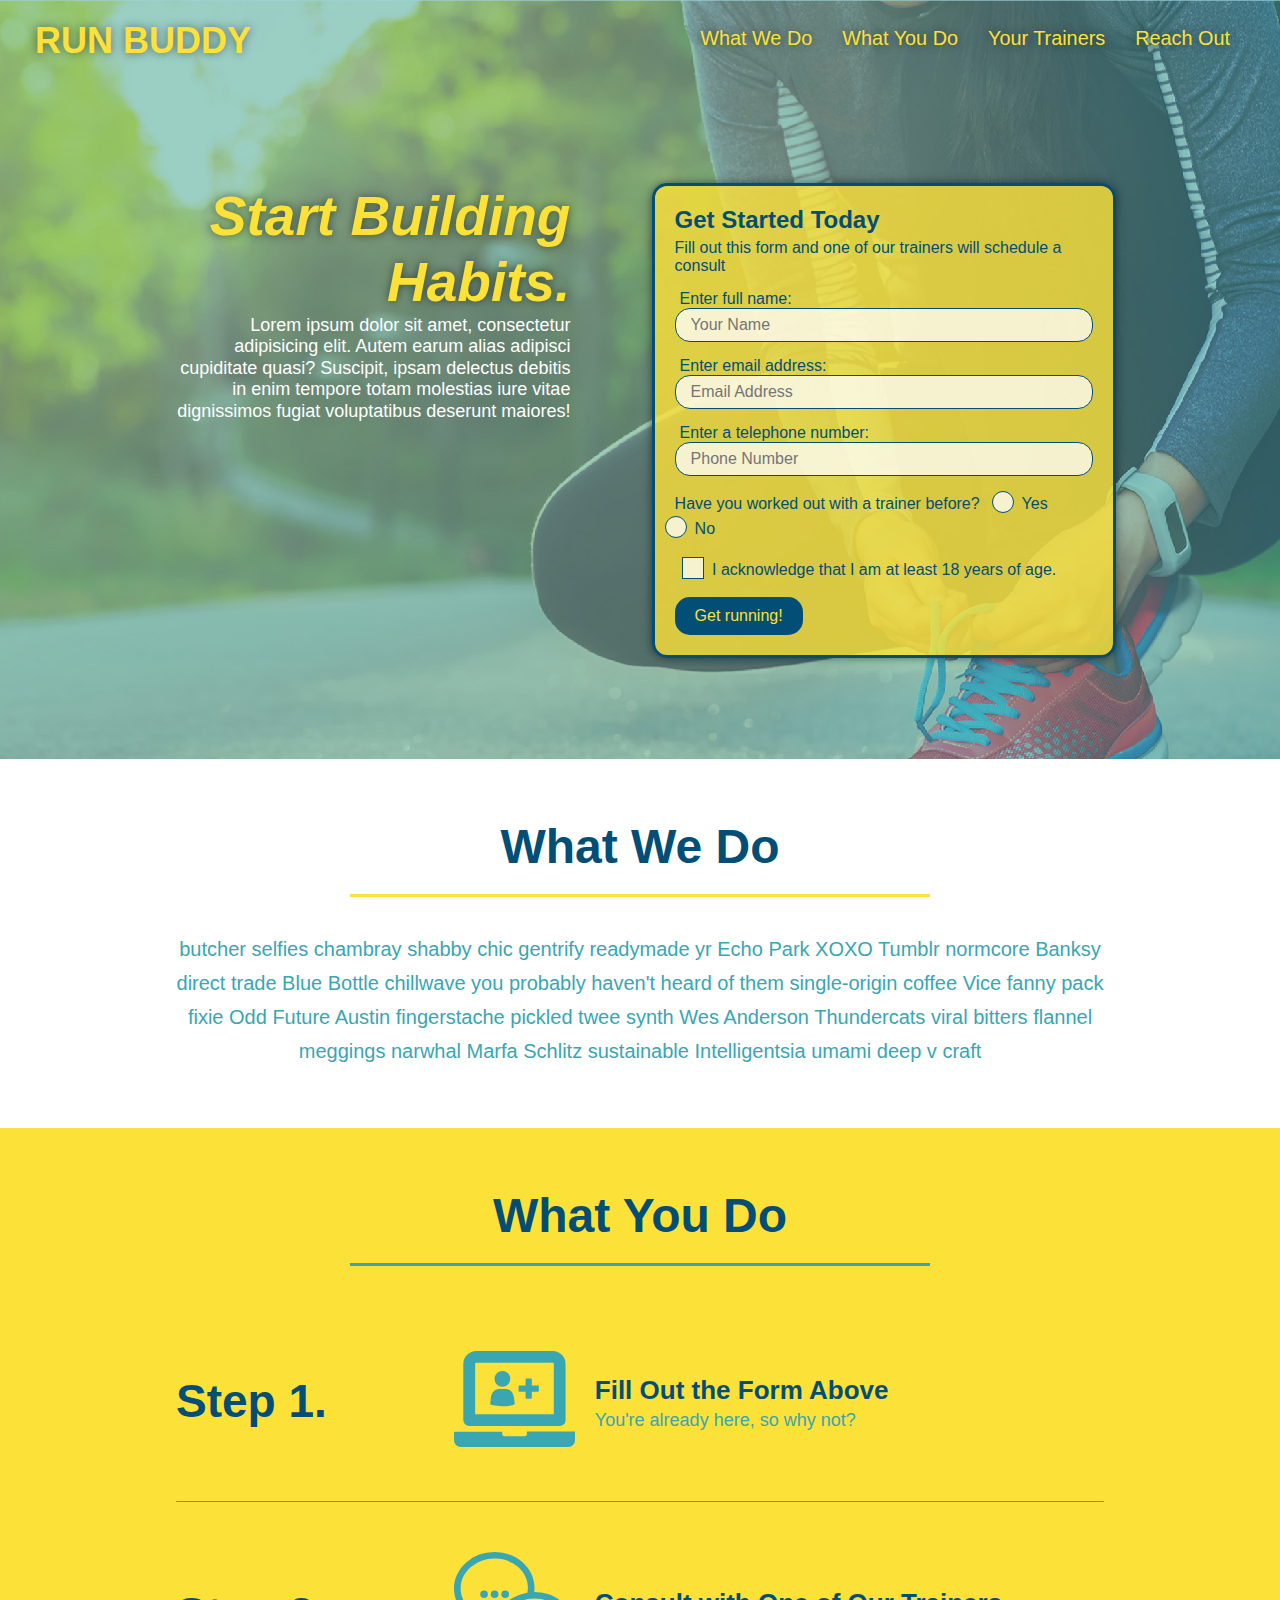
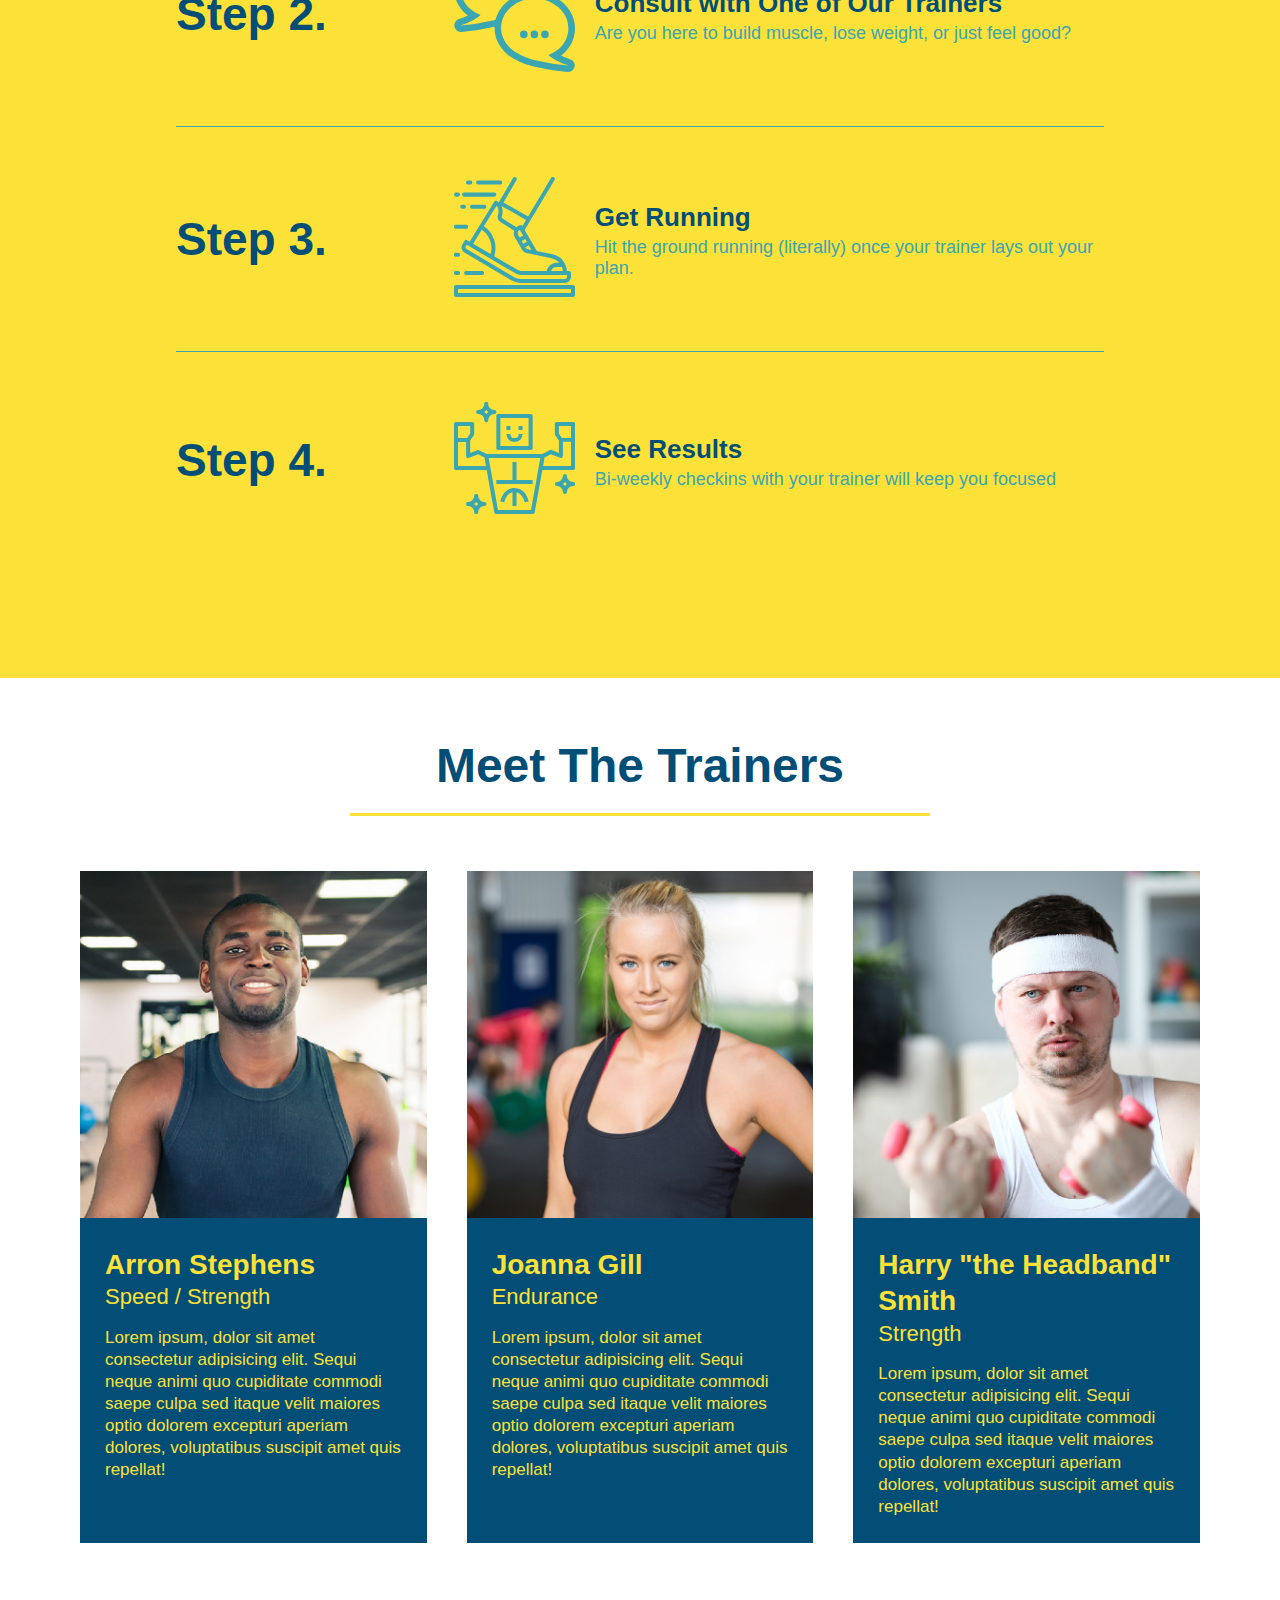
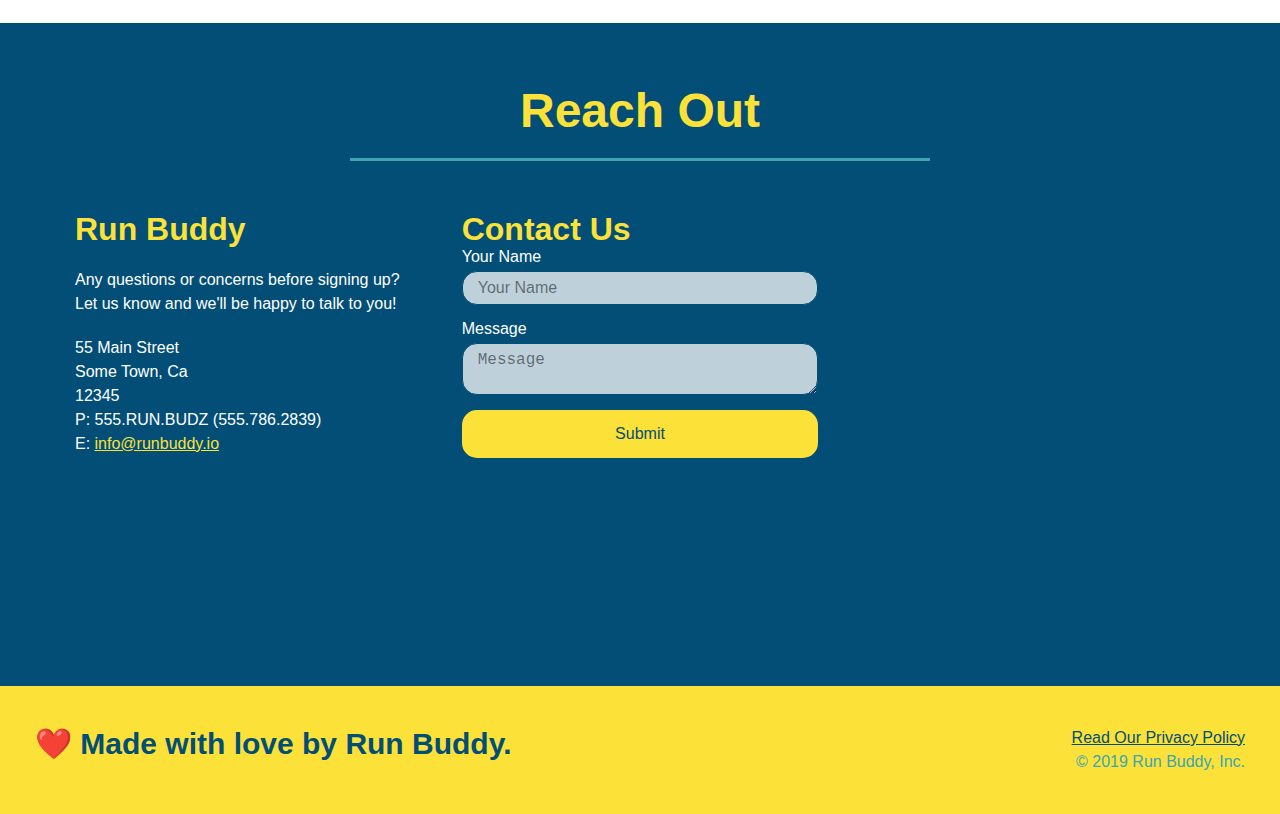
<file: index.html>
<!DOCTYPE html>
<html lang="en">

<head>
  <meta charset="UTF-8" />
  <meta name="viewport" content="width=device-width, initial-scale=1.0" />
  <title>Run Buddy</title>
  <link rel="stylesheet" href="./assets/css/style.css" />
</head>

<body>
  <!-- navigation -->
  <header>
    <h1>
      <a href="./index.html">
        RUN BUDDY
      </a>
    </h1>
    <nav>
      <!-- Unordered list element -->
      <ul>
        <!-- List item element-->
        <li>
          <!-- Anchor element -->
          <a href="#what-we-do">What We Do</a>
        </li>
        <li>
          <a href="#what-you-do">What You Do</a>
        </li>
        <li>
          <a href="#your-trainers">Your Trainers</a>
        </li>
        <li>
          <a href="#reach-out">Reach Out</a>
        </li>
      </ul>
    </nav>
  </header>

  <!-- hero/jumbotron -->
  <section class="hero">
    <div class="hero-cta">
      <h2>
        Start Building Habits.
      </h2>
      <p>
        Lorem ipsum dolor sit amet, consectetur adipisicing elit. Autem earum alias adipisci cupiditate quasi? Suscipit, ipsam delectus debitis in enim tempore totam molestias iure vitae dignissimos fugiat voluptatibus deserunt maiores!
      </p>
    </div>
    <div class="hero-form">
      <h3>Get Started Today</h3>
      <p>Fill out this form and one of our trainers will schedule a consult</p>
      <form>
        <label for="name">Enter full name:</label>
        <input type="text" placeholder="Your Name" name="name" id="name" class="form-input" />
        <label for="email">Enter email address:</label>
        <input type="text" placeholder="Email Address" name="email" id="email" class="form-input" />
        <label for="phone">Enter a telephone number:</label>
        <input type="text" placeholder="Phone Number" name="phone" id="phone" class="form-input" />
        <p>
          Have you worked out with a trainer before?
          <span class="radio-wrapper">
            <input type="radio" name="trainer-confirm" id="trainer-yes" />
            <label for="trainer-yes">Yes</label>
          </span>
          <span class="radio-wrapper">
            <input type="radio" name="trainer-confirm" id="trainer-no" />
            <label for="trainer-no">No</label>
          </span>
        </p>
        <p>
          <span class="checkbox-wrapper">
            <input type="checkbox" name="age-confirm" id="checkbox" />
            <label for="checkbox">I acknowledge that I am at least 18 years of age.</label>
          </span>
        </p>
        
        <button type="submit">
          Get running!
        </button>
      </form>
    </div>
  </section>

  <!-- "what we do" section -->
  <section id="what-we-do" class="intro">
    <div class="flex-row">
      <h2 class="section-title primary-border">What We Do</h2>
    </div>
    <div class="flex-row">
      <p>
        butcher selfies chambray shabby chic gentrify readymade yr Echo Park XOXO Tumblr normcore Banksy direct trade Blue
        Bottle chillwave you probably haven't heard of them single-origin coffee Vice fanny pack fixie Odd Future Austin
        fingerstache pickled twee synth Wes Anderson Thundercats viral bitters flannel meggings narwhal Marfa Schlitz
        sustainable Intelligentsia umami deep v craft
      </p>
    </div>
  </section>

  <!-- "what you do" section -->
  <section id="what-you-do" class="steps">
    <div class="flex-row">
      <h2 class="section-title secondary-border">What You Do</h2>
    </div>
  <!-- Step 1 -->
    <div class="step">
      <h3>Step 1.</h3>
      <div class="step-info">
        <div class="step-img">
          <img src="./assets/images/step-1.svg" alt="" />
        </div>
        <div class="step-text">
          <h4>Fill Out the Form Above</h4>
          <p>You're already here, so why not?</p>
        </div>
      </div>
     </div>
  <!-- Step 2 -->
    <div class="step">
      <h3>Step 2.</h3>
      <div class="step-info">
        <div class="step-img">
          <img src="./assets/images/step-2.svg" alt="" />
        </div>
        <div class="step-text">
          <h4>Consult with One of Our Trainers</h4>
          <p>Are you here to build muscle, lose weight, or just feel good?</p>
        </div>
      </div>
    </div>
  <!-- Step 3 -->
    <div class="step">
      <h3>Step 3.</h3>
      <div class="step-info">
        <div class="step-img">
          <img src="./assets/images/step-3.svg" alt="" />
        </div>
        <div class="step-text">
          <h4>Get Running</h4>
          <p>Hit the ground running (literally) once your trainer lays out your plan.</p>
        </div>
      </div>
    </div>
  <!-- Step 4 -->
    <div class="step">
      <h3>Step 4.</h3>
      <div class="step-info">
        <div class="step-img">
          <img src="./assets/images/step-4.svg" alt="" />
        </div>
        <div class="step-text">
          <h4>See Results</h4>
          <p>Bi-weekly checkins with your trainer will keep you focused</p>
        </div>
      </div>
    </div>
  </section>

  <!-- "meet the trainers" section -->
  <section id="your-trainers">
    <div class="flex-row">
      <h2 class="section-title primary-border">Meet The Trainers</h2>
    </div>
    <div class="trainers">
      <article class="trainer">
        <img src="./assets/images/trainer-1.jpg" alt="Arron Stephens in his workout clothes, ready to pump iron" />
        <div class="trainer-bio">
          <h3 class="trainer-name">Arron Stephens</h3>
          <h4 class="trainer-role">Speed / Strength</h4>
          <p>
            Lorem ipsum, dolor sit amet consectetur adipisicing elit. Sequi neque animi quo cupiditate commodi saepe culpa
            sed
            itaque velit maiores optio dolorem excepturi aperiam dolores, voluptatibus suscipit amet quis repellat!
          </p>
        </div>
      </article>

      <!-- second trainer bio -->
      <article class="trainer">
        <img src="./assets/images/trainer-2.jpg" alt="Joanna Gill cooling off after a workout" />
        <div class="trainer-bio">
          <h3 class="trainer-name">Joanna Gill</h3>
          <h4 class="trainer-role">Endurance</h4>
          <p>
            Lorem ipsum, dolor sit amet consectetur adipisicing elit. Sequi neque animi quo cupiditate commodi saepe culpa
            sed
            itaque velit maiores optio dolorem excepturi aperiam dolores, voluptatibus suscipit amet quis repellat!
          </p>
        </div>
      </article>

      <!-- third trainer bio -->
      <article class="trainer">
        <img src="./assets/images/trainer-3.jpg"
          alt="Harry Smith wearing a headband and lifting comically small pink weights" />
        <div class="trainer-bio">
          <h3 class="trainer-name">Harry "the Headband" Smith</h3>
          <h4 class="trainer-role">Strength</h4>
          <p>
            Lorem ipsum, dolor sit amet consectetur adipisicing elit. Sequi neque animi quo cupiditate commodi saepe culpa
            sed
            itaque velit maiores optio dolorem excepturi aperiam dolores, voluptatibus suscipit amet quis repellat!
          </p>
        </div>
      </article>
    </div>
  </section>

  <!-- "reach out" section -->
  <section id="reach-out" class="contact">
    <div class="flex-row">
      <h2 class="section-title secondary-border">Reach Out</h2>
    </div>
    <div class="contact-info">
      <div>
        <h3>Run Buddy</h3>
        <p>
          Any questions or concerns before signing up?
          <br />
          Let us know and we'll be happy to talk to you!
        </p>
        <address>
          55 Main Street <br />
          Some Town, Ca <br />
          12345<br />
          P: 555.RUN.BUDZ (555.786.2839)<br />
          E: <a href="mailto:info@runbuddy.io">info@runbuddy.io</a>
        </address>
      </div>
      <div class="contact-form">
        <h3>Contact Us</h3>
        <form>
            <label for="contact-name">Your Name</label>
            <input type="text" id="contact-name" placeholder="Your Name" />
      
            <label for="contact-message">Message</label>
            <textarea id="contact-message" placeholder="Message"></textarea>
      
            <button type="submit">Submit</button>
          </form>
      </div>
      <iframe 
        src="https://www.google.com/maps/embed?pb=!1m18!1m12!1m3!1d3147.1079747227936!2d-120.42364418397035!3d37.92790791110593!2m3!1f0!2f0!3f0!3m2!1i1024!2i768!4f13.1!3m3!1m2!1s0x8090c49129b6ac57%3A0xb56c7eb95a2cd8bd!2sMain%20St%2C%20California%2095327!5e0!3m2!1sen!2sus!4v1616426329495!5m2!1sen!2sus"
        style="border:0;" 
        allowfullscreen=""
        loading="lazy">
      </iframe>
    </div>
  </section>

  <!-- footer -->
  <footer>
    <h2>❤️ Made with love by Run Buddy.</h2>
    <div>
      <a href="./privacy-policy.html">Read Our Privacy Policy</a><br />
      &copy; 2019 Run Buddy, Inc.
    </div>
  </footer>
</body>

</html>
</file>
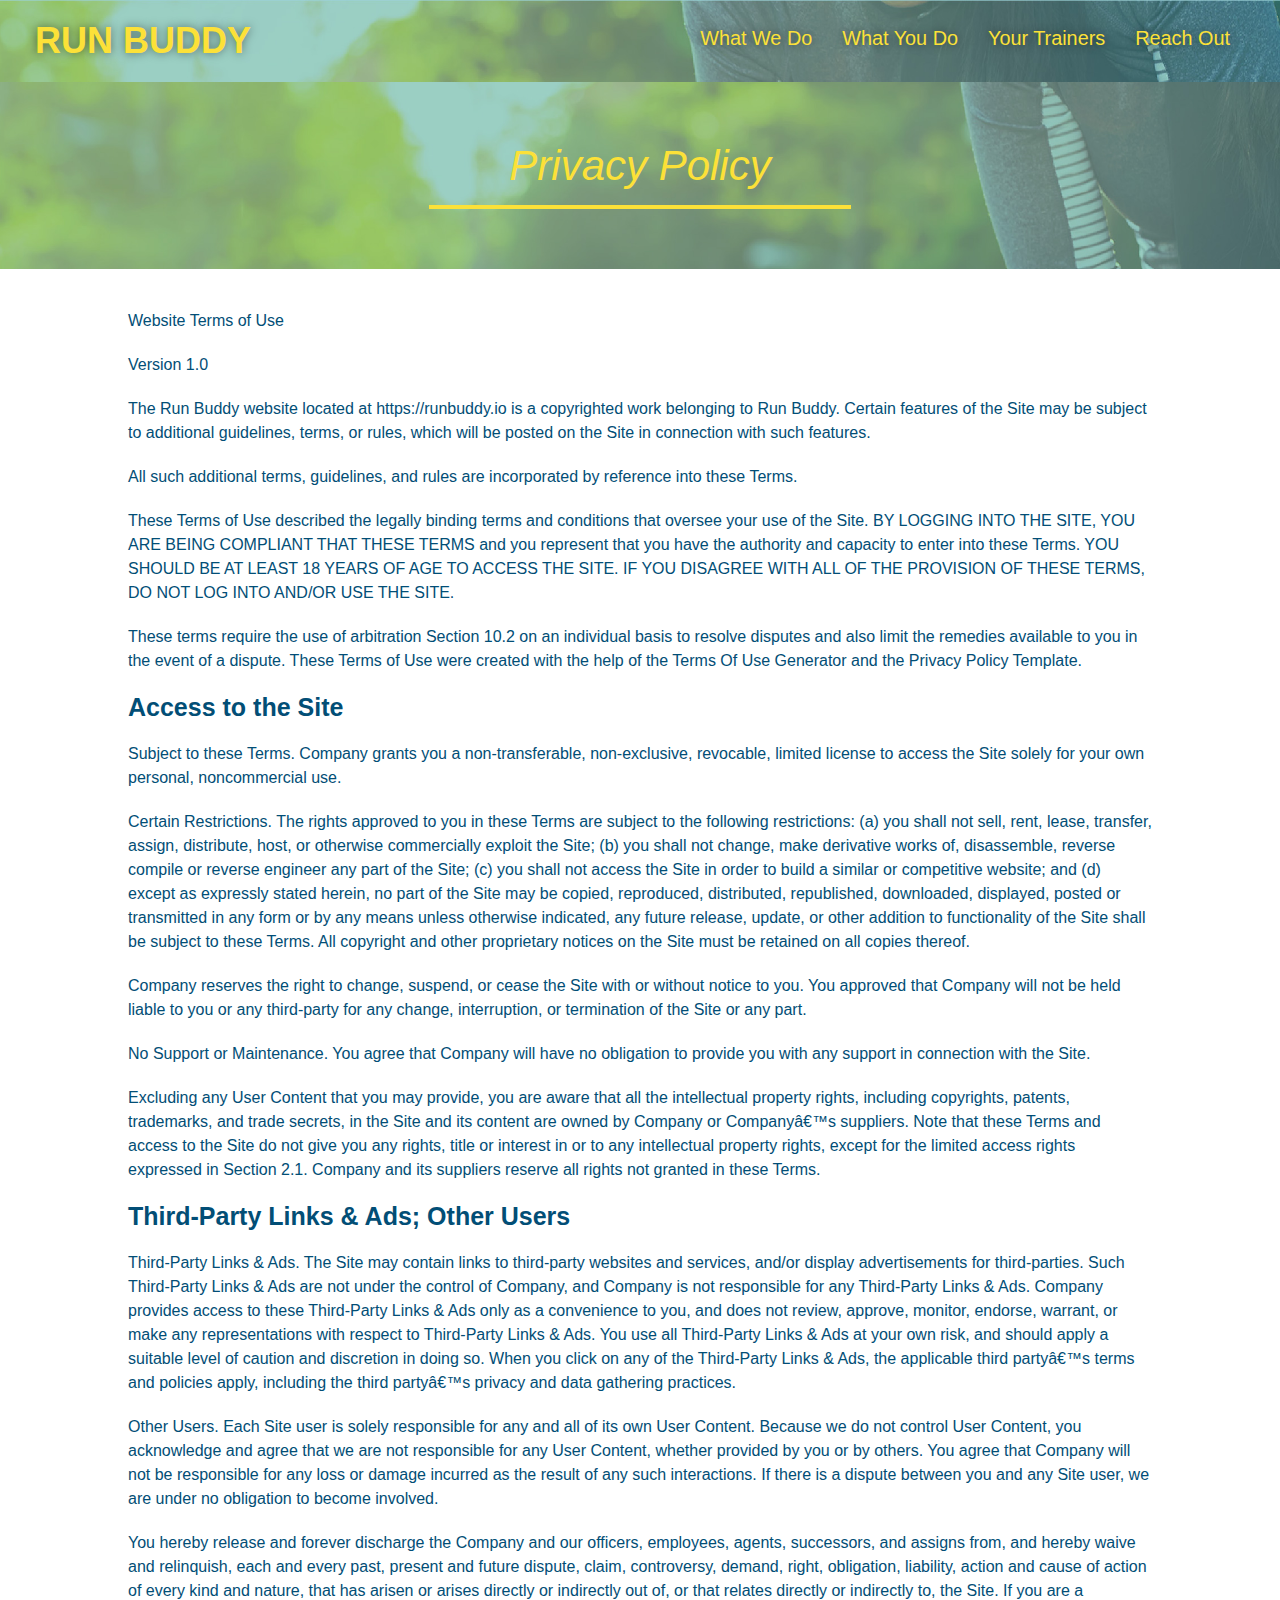
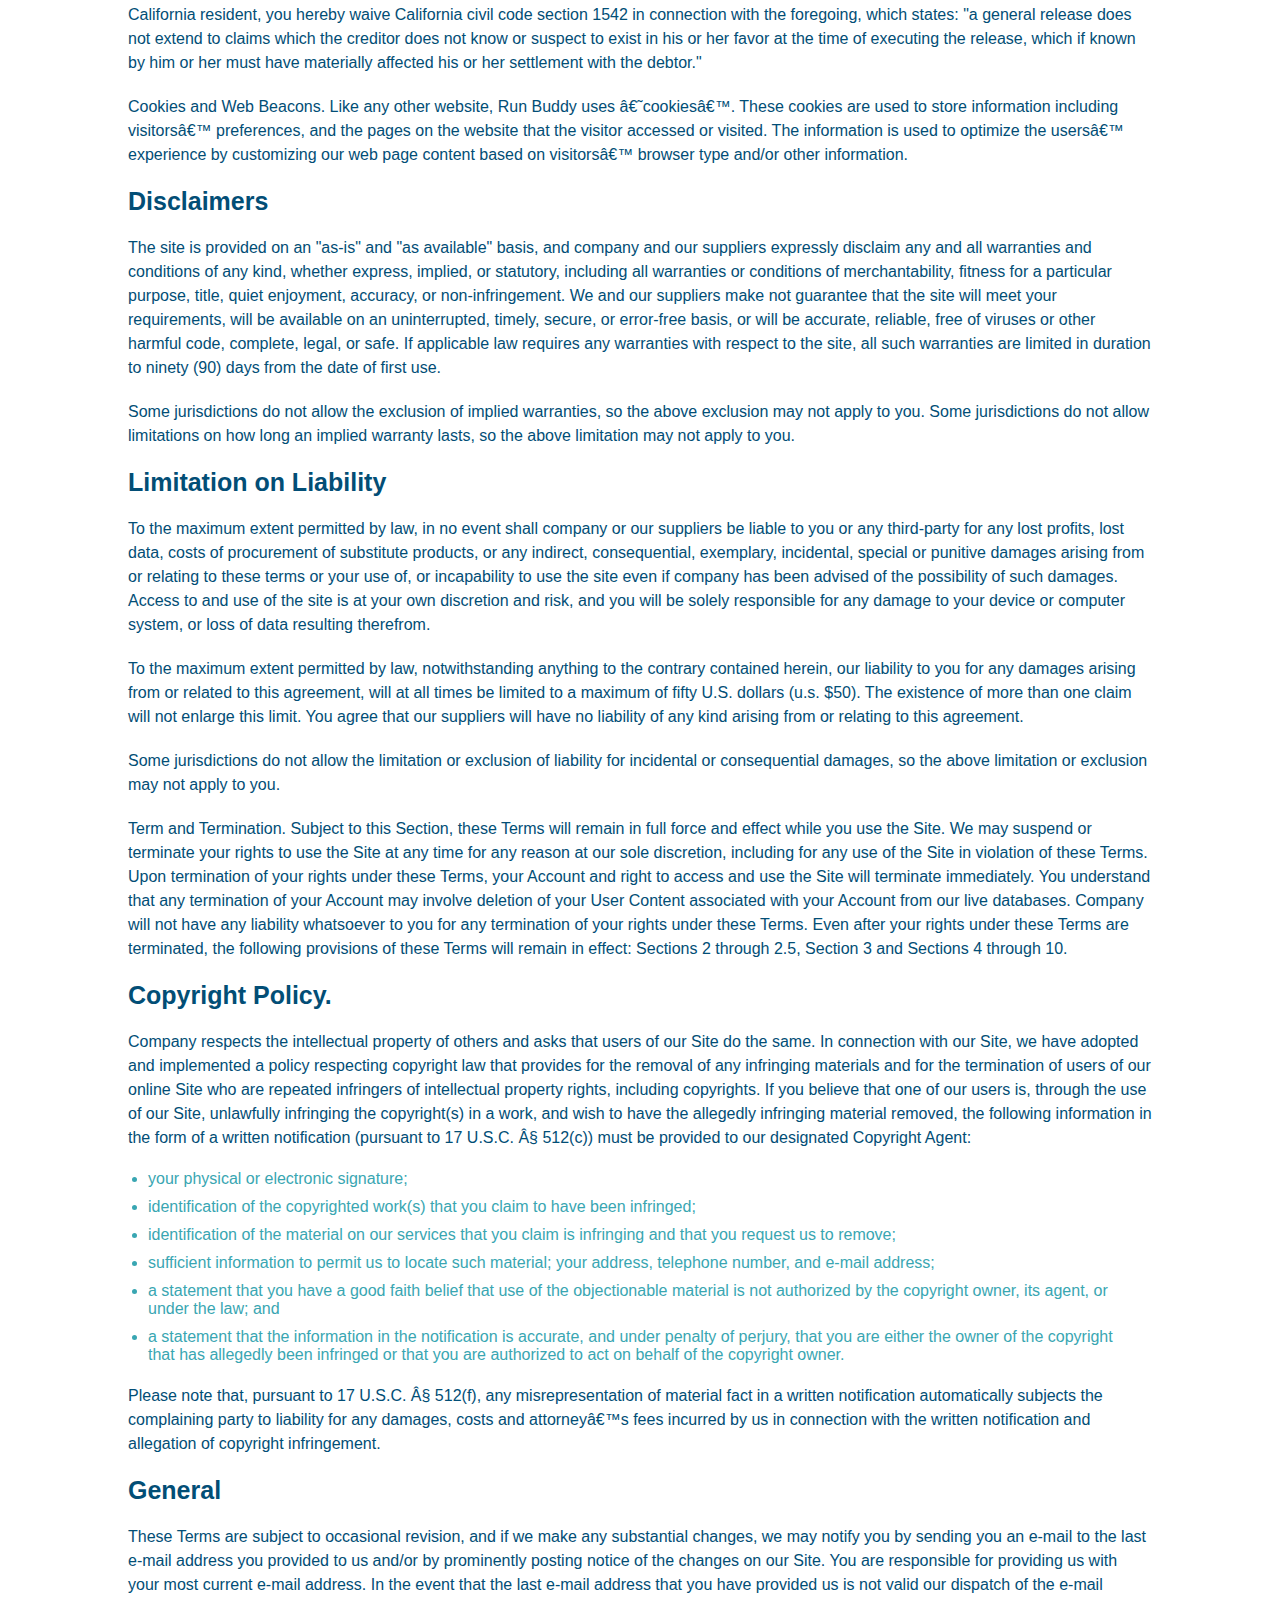
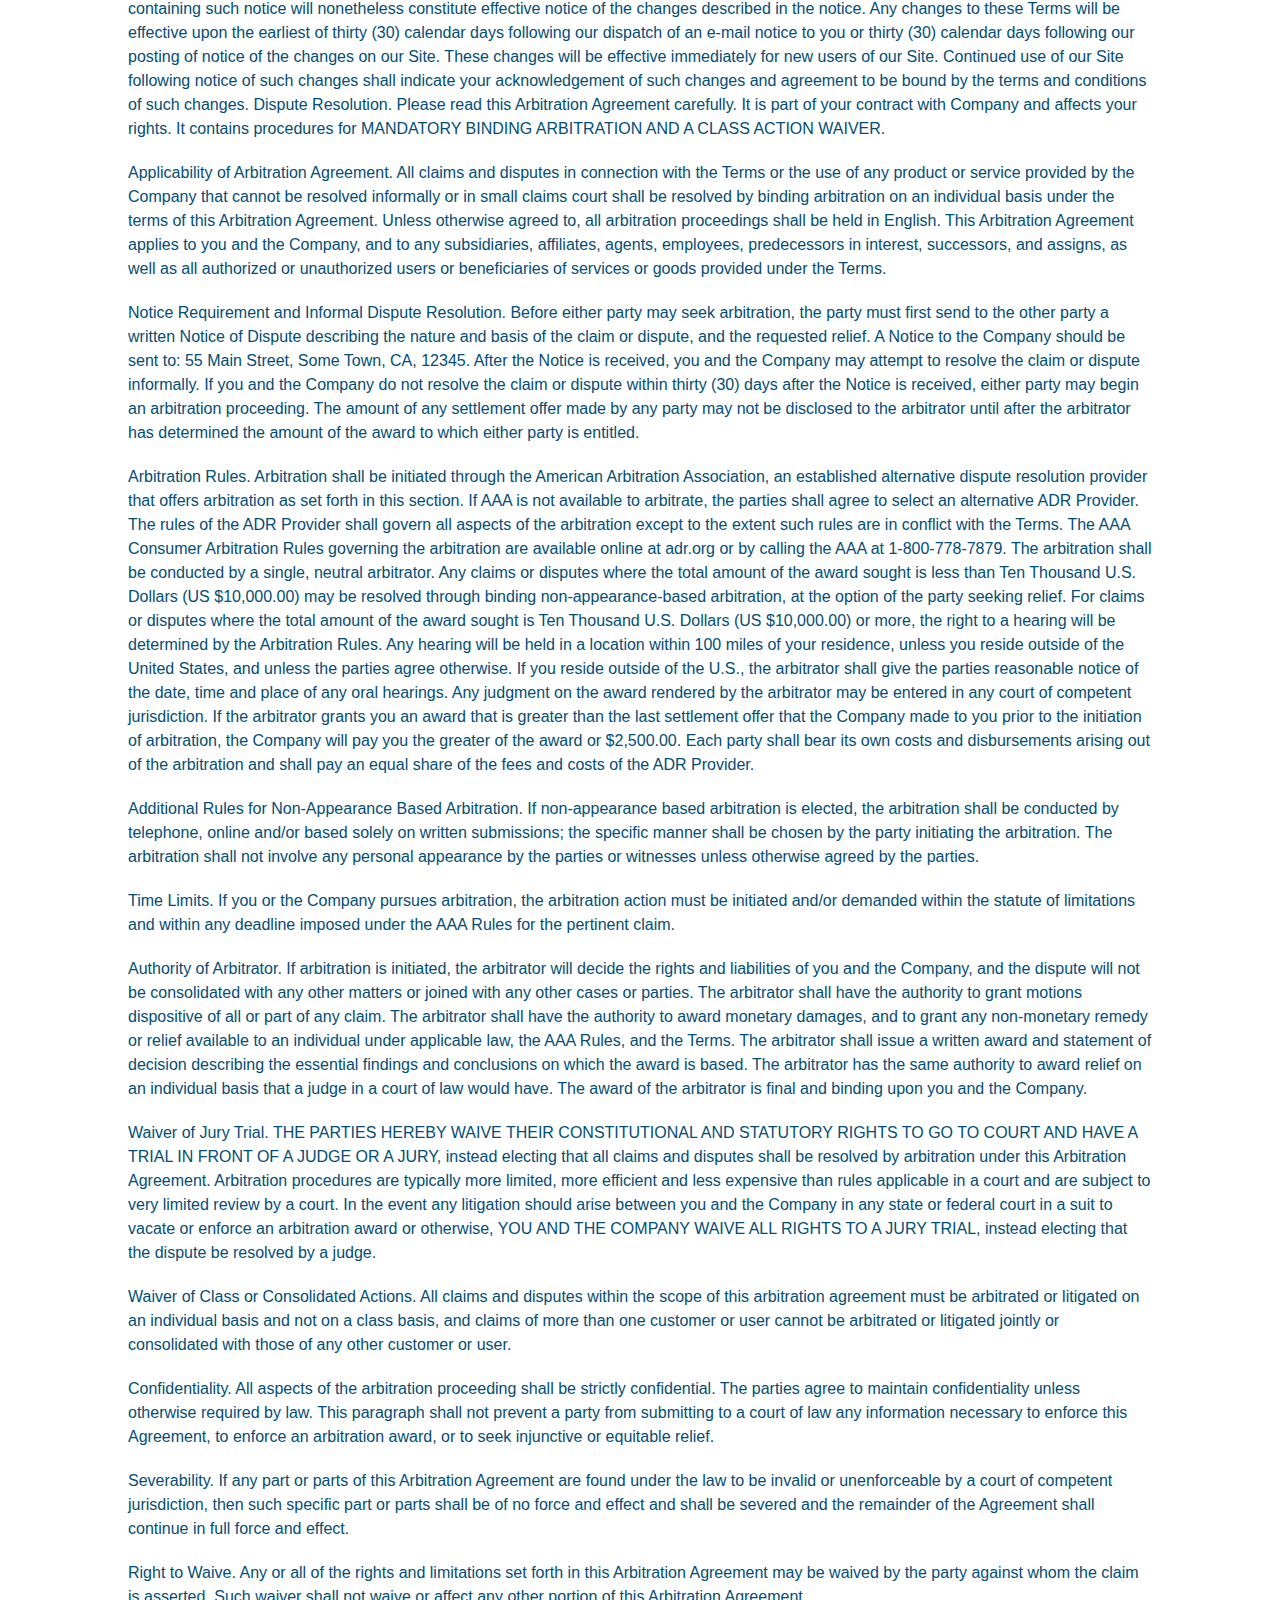
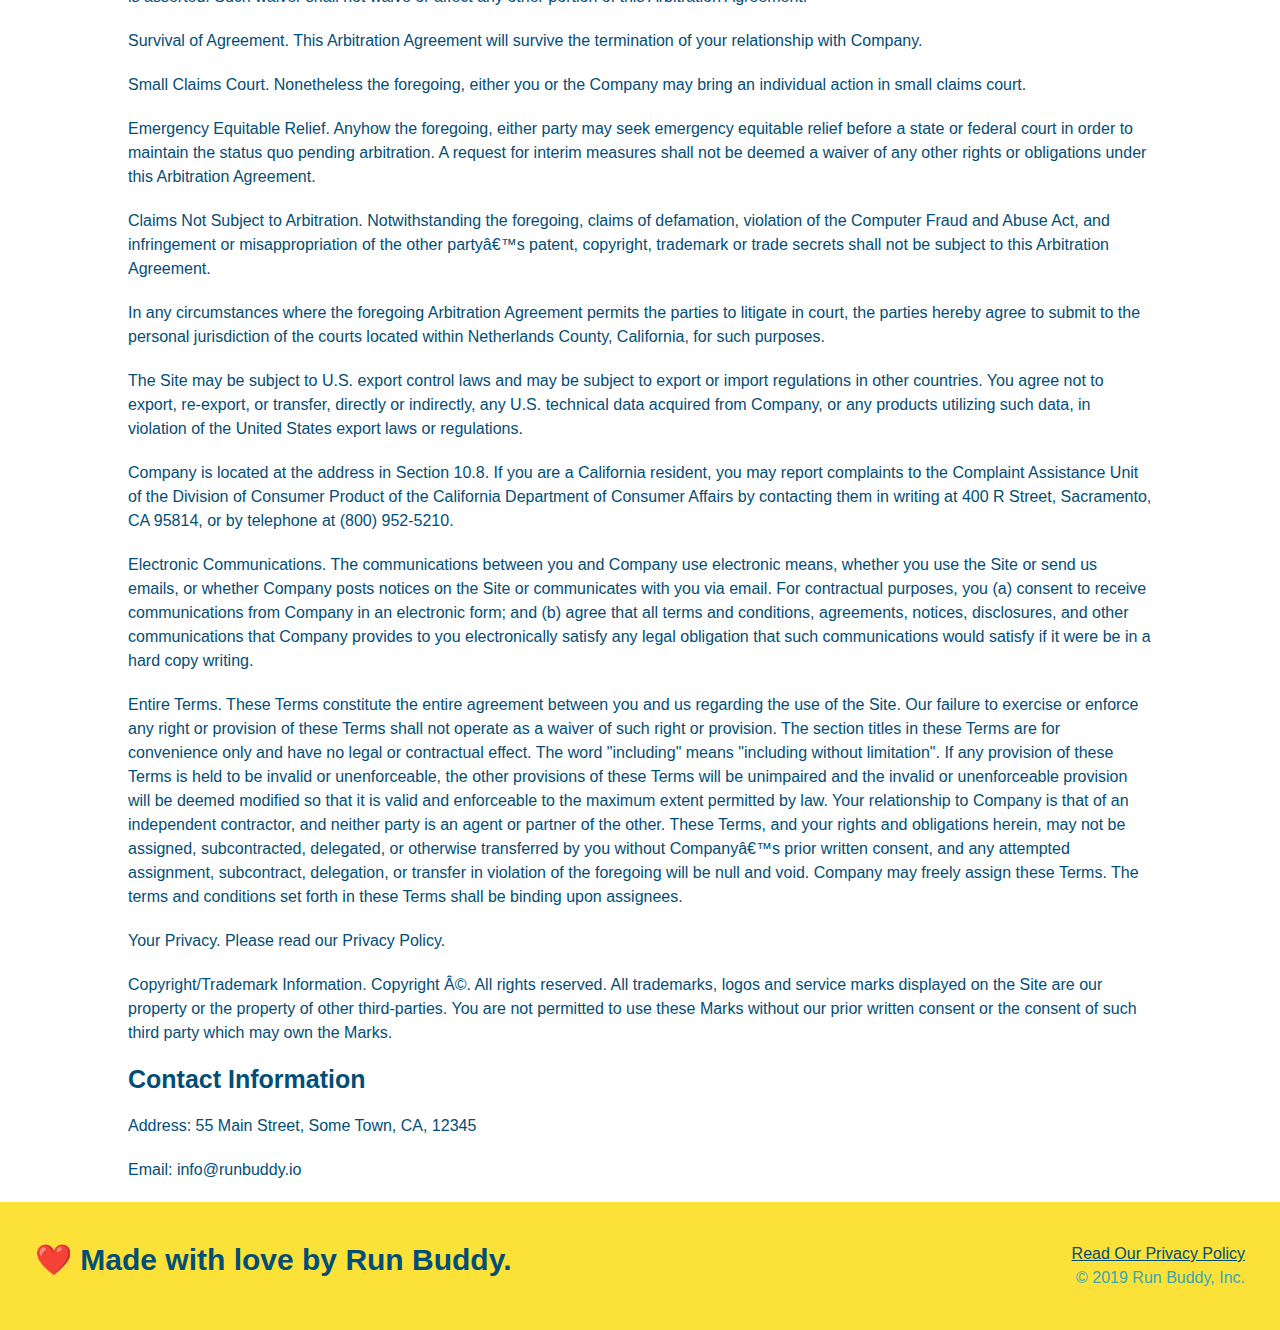
<file: privacy-policy.html>
<!DOCTYPE html>
<html lang="en">

<head>
  <meta charset="UTF-8" />
  <meta name="viewport" content="width=device-width, initial-scale=1.0" />
  <title>Privacy Policy - Run Buddy</title>
  <link rel="stylesheet" href="./assets/css/style.css" />
  <link rel="stylesheet" href="./assets/css/secondary-styles.css" />

</head>

<body>
  <header>
    <h1>
      <a href="./index.html">
        RUN BUDDY
      </a>
    </h1>
    <nav>
      <!-- Unordered list element -->
      <ul>
        <!-- List item element-->
        <li>
          <!-- Anchor element -->
          <a href="./index.html#what-we-do">What We Do</a>
        </li>
        <li>
          <a href="./index.html#what-you-do">What You Do</a>
        </li>
        <li>
          <a href="./index.html#your-trainers">Your Trainers</a>
        </li>
        <li>
          <a href="./index.html#reach-out">Reach Out</a>
        </li>
      </ul>
    </nav>
  </header>

  <section class="hero">
    <h2 class="page-title">
      Privacy Policy
    </h2>
  </section>

  <article class="secondary-content">

    <p>
      Website Terms of Use
    </p>

    <p>
      Version 1.0
    </p>

    <p>
      The Run Buddy website located at https://runbuddy.io is a copyrighted work belonging to Run Buddy. Certain
      features of the Site may be subject to additional guidelines, terms, or rules, which will be posted on the Site
      in connection with such features.
    </p>

    <p>
      All such additional terms, guidelines, and rules are incorporated by reference into these Terms.
    </p>

    <p>
      These Terms of Use described the legally binding terms and conditions that oversee your use of the Site. BY
      LOGGING INTO THE SITE, YOU ARE BEING COMPLIANT THAT THESE TERMS and you represent that you have the authority
      and capacity to enter into these Terms. YOU SHOULD BE AT LEAST 18 YEARS OF AGE TO ACCESS THE SITE. IF YOU
      DISAGREE WITH ALL OF THE PROVISION OF THESE TERMS, DO NOT LOG INTO AND/OR USE THE SITE.
    </p>

    <p>
      These terms require the use of arbitration Section 10.2 on an individual basis to resolve disputes and also
      limit the remedies available to you in the event of a dispute. These Terms of Use were created with the help of
      the Terms Of Use Generator and the Privacy Policy Template.
    </p>

    <h3>
      Access to the Site
    </h3>

    <p>
      Subject to these Terms. Company grants you a non-transferable, non-exclusive, revocable, limited license to
      access the Site solely for your own personal, noncommercial use.
    </p>

    <p>
      Certain Restrictions. The rights approved to you in these Terms are subject to the following restrictions: (a)
      you shall not sell, rent, lease, transfer, assign, distribute, host, or otherwise commercially exploit the Site;
      (b) you shall not change, make derivative works of, disassemble, reverse compile or reverse engineer any part of
      the Site; (c) you shall not access the Site in order to build a similar or competitive website; and (d) except
      as expressly stated herein, no part of the Site may be copied, reproduced, distributed, republished, downloaded,
      displayed, posted or transmitted in any form or by any means unless otherwise indicated, any future release,
      update, or other addition to functionality of the Site shall be subject to these Terms. All copyright and other
      proprietary notices on the Site must be retained on all copies thereof.
    </p>

    <p>
      Company reserves the right to change, suspend, or cease the Site with or without notice to you. You approved
      that Company will not be held liable to you or any third-party for any change, interruption, or termination of
      the Site or any part.
    </p>

    <p>
      No Support or Maintenance. You agree that Company will have no obligation to provide you with any support in
      connection with the Site.
    </p>

    <p>
      Excluding any User Content that you may provide, you are aware that all the intellectual property rights,
      including copyrights, patents, trademarks, and trade secrets, in the Site and its content are owned by Company
      or Companyâ€™s suppliers. Note that these Terms and access to the Site do not give you any rights, title or
      interest in or to any intellectual property rights, except for the limited access rights expressed in Section
      2.1. Company and its suppliers reserve all rights not granted in these Terms.
    </p>

    <h3>
      Third-Party Links & Ads; Other Users
    </h3>

    <p>
      Third-Party Links & Ads. The Site may contain links to third-party websites and services, and/or display
      advertisements for third-parties. Such Third-Party Links & Ads are not under the control of Company, and Company
      is not responsible for any Third-Party Links & Ads. Company provides access to these Third-Party Links & Ads
      only as a convenience to you, and does not review, approve, monitor, endorse, warrant, or make any
      representations with respect to Third-Party Links & Ads. You use all Third-Party Links & Ads at your own risk,
      and should apply a suitable level of caution and discretion in doing so. When you click on any of the
      Third-Party Links & Ads, the applicable third partyâ€™s terms and policies apply, including the third partyâ€™s
      privacy and data gathering practices.
    </p>

    <p>
      Other Users. Each Site user is solely responsible for any and all of its own User Content. Because we do not
      control User Content, you acknowledge and agree that we are not responsible for any User Content, whether
      provided by you or by others. You agree that Company will not be responsible for any loss or damage incurred as
      the result of any such interactions. If there is a dispute between you and any Site user, we are under no
      obligation to become involved.
    </p>

    <p>
      You hereby release and forever discharge the Company and our officers, employees, agents, successors, and
      assigns from, and hereby waive and relinquish, each and every past, present and future dispute, claim,
      controversy, demand, right, obligation, liability, action and cause of action of every kind and nature, that has
      arisen or arises directly or indirectly out of, or that relates directly or indirectly to, the Site. If you are
      a California resident, you hereby waive California civil code section 1542 in connection with the foregoing,
      which states: "a general release does not extend to claims which the creditor does not know or suspect to exist
      in his or her favor at the time of executing the release, which if known by him or her must have materially
      affected his or her settlement with the debtor."
    </p>

    <p>
      Cookies and Web Beacons. Like any other website, Run Buddy uses â€˜cookiesâ€™. These cookies are used to store
      information including visitorsâ€™ preferences, and the pages on the website that the visitor accessed or visited.
      The information is used to optimize the usersâ€™ experience by customizing our web page content based on
      visitorsâ€™
      browser type and/or other information.
    </p>

    <h3>
      Disclaimers
    </h3>

    <p>
      The site is provided on an "as-is" and "as available" basis, and company and our suppliers expressly disclaim
      any and all warranties and conditions of any kind, whether express, implied, or statutory, including all
      warranties or conditions of merchantability, fitness for a particular purpose, title, quiet enjoyment, accuracy,
      or non-infringement. We and our suppliers make not guarantee that the site will meet your requirements, will be
      available on an uninterrupted, timely, secure, or error-free basis, or will be accurate, reliable, free of
      viruses or other harmful code, complete, legal, or safe. If applicable law requires any warranties with respect
      to the site, all such warranties are limited in duration to ninety (90) days from the date of first use.
    </p>

    <p>
      Some jurisdictions do not allow the exclusion of implied warranties, so the above exclusion may not apply to
      you. Some jurisdictions do not allow limitations on how long an implied warranty lasts, so the above limitation
      may not apply to you.
    </p>

    <h3>
      Limitation on Liability
    </h3>

    <p>
      To the maximum extent permitted by law, in no event shall company or our suppliers be liable to you or any
      third-party for any lost profits, lost data, costs of procurement of substitute products, or any indirect,
      consequential, exemplary, incidental, special or punitive damages arising from or relating to these terms or
      your use of, or incapability to use the site even if company has been advised of the possibility of such
      damages. Access to and use of the site is at your own discretion and risk, and you will be solely responsible
      for any damage to your device or computer system, or loss of data resulting therefrom.
    </p>

    <p>
      To the maximum extent permitted by law, notwithstanding anything to the contrary contained herein, our liability
      to you for any damages arising from or related to this agreement, will at all times be limited to a maximum of
      fifty U.S. dollars (u.s. $50). The existence of more than one claim will not enlarge this limit. You agree that
      our suppliers will have no liability of any kind arising from or relating to this agreement.
    </p>

    <p>
      Some jurisdictions do not allow the limitation or exclusion of liability for incidental or consequential
      damages, so the above limitation or exclusion may not apply to you.
    </p>

    <p>
      Term and Termination. Subject to this Section, these Terms will remain in full force and effect while you use
      the Site. We may suspend or terminate your rights to use the Site at any time for any reason at our sole
      discretion, including for any use of the Site in violation of these Terms. Upon termination of your rights under
      these Terms, your Account and right to access and use the Site will terminate immediately. You understand that
      any termination of your Account may involve deletion of your User Content associated with your Account from our
      live databases. Company will not have any liability whatsoever to you for any termination of your rights under
      these Terms. Even after your rights under these Terms are terminated, the following provisions of these Terms
      will remain in effect: Sections 2 through 2.5, Section 3 and Sections 4 through 10.
    </p>

    <h3>
      Copyright Policy.
    </h3>

    <p>
      Company respects the intellectual property of others and asks that users of our Site do the same. In connection
      with our Site, we have adopted and implemented a policy respecting copyright law that provides for the removal
      of any infringing materials and for the termination of users of our online Site who are repeated infringers of
      intellectual property rights, including copyrights. If you believe that one of our users is, through the use of
      our Site, unlawfully infringing the copyright(s) in a work, and wish to have the allegedly infringing material
      removed, the following information in the form of a written notification (pursuant to 17 U.S.C. Â§ 512(c)) must
      be provided to our designated Copyright Agent:
    </p>

    <ul>
      <li>
        your physical or electronic signature;
      </li>
      <li>
        identification of the copyrighted work(s) that you claim to have been infringed;
      </li>
      <li>
        identification of the material on our services that you claim is infringing and that you request us to remove;
      </li>
      <li>
        sufficient information to permit us to locate such material; your address, telephone number, and e-mail
        address;
      </li>
      <li>
        a statement that you have a good faith belief that use of the objectionable material is not authorized by the
        copyright owner, its agent, or under the law; and
      </li>
      <li>
        a statement that the information in the notification is accurate, and under penalty of perjury, that you are
        either the owner of the copyright that has allegedly been infringed or that you are authorized to act on
        behalf of the copyright owner.
      </li>
    </ul>

    <p>
      Please note that, pursuant to 17 U.S.C. Â§ 512(f), any misrepresentation of material fact in a written
      notification automatically subjects the complaining party to liability for any damages, costs and attorneyâ€™s
      fees incurred by us in connection with the written notification and allegation of copyright infringement.
    </p>

    <h3>
      General
    </h3>

    <p>
      These Terms are subject to occasional revision, and if we make any substantial changes, we may notify you by
      sending you an e-mail to the last e-mail address you provided to us and/or by prominently posting notice of the
      changes on our Site. You are responsible for providing us with your most current e-mail address. In the event
      that the last e-mail address that you have provided us is not valid our dispatch of the e-mail containing such
      notice will nonetheless constitute effective notice of the changes described in the notice. Any changes to these
      Terms will be effective upon the earliest of thirty (30) calendar days following our dispatch of an e-mail
      notice to you or thirty (30) calendar days following our posting of notice of the changes on our Site. These
      changes will be effective immediately for new users of our Site. Continued use of our Site following notice of
      such changes shall indicate your acknowledgement of such changes and agreement to be bound by the terms and
      conditions of such changes. Dispute Resolution. Please read this Arbitration Agreement carefully. It is part of
      your contract with Company and affects your rights. It contains procedures for MANDATORY BINDING ARBITRATION AND
      A CLASS ACTION WAIVER.
    </p>

    <p>
      Applicability of Arbitration Agreement. All claims and disputes in connection with the Terms or the use of any
      product or service provided by the Company that cannot be resolved informally or in small claims court shall be
      resolved by binding arbitration on an individual basis under the terms of this Arbitration Agreement. Unless
      otherwise agreed to, all arbitration proceedings shall be held in English. This Arbitration Agreement applies to
      you and the Company, and to any subsidiaries, affiliates, agents, employees, predecessors in interest,
      successors, and assigns, as well as all authorized or unauthorized users or beneficiaries of services or goods
      provided under the Terms.
    </p>

    <p>
      Notice Requirement and Informal Dispute Resolution. Before either party may seek arbitration, the party must
      first send to the other party a written Notice of Dispute describing the nature and basis of the claim or
      dispute, and the requested relief. A Notice to the Company should be sent to: 55 Main Street, Some Town, CA,
      12345. After the Notice is received, you and the Company may attempt to resolve the claim or dispute informally.
      If you and the Company do not resolve the claim or dispute within thirty (30) days after the Notice is received,
      either party may begin an arbitration proceeding. The amount of any settlement offer made by any party may not
      be disclosed to the arbitrator until after the arbitrator has determined the amount of the award to which either
      party is entitled.
    </p>

    <p>
      Arbitration Rules. Arbitration shall be initiated through the American Arbitration Association, an established
      alternative dispute resolution provider that offers arbitration as set forth in this section. If AAA is not
      available to arbitrate, the parties shall agree to select an alternative ADR Provider. The rules of the ADR
      Provider shall govern all aspects of the arbitration except to the extent such rules are in conflict with the
      Terms. The AAA Consumer Arbitration Rules governing the arbitration are available online at adr.org or by
      calling the AAA at 1-800-778-7879. The arbitration shall be conducted by a single, neutral arbitrator. Any
      claims or disputes where the total amount of the award sought is less than Ten Thousand U.S. Dollars (US
      $10,000.00) may be resolved through binding non-appearance-based arbitration, at the option of the party seeking
      relief. For claims or disputes where the total amount of the award sought is Ten Thousand U.S. Dollars (US
      $10,000.00) or more, the right to a hearing will be determined by the Arbitration Rules. Any hearing will be
      held in a location within 100 miles of your residence, unless you reside outside of the United States, and
      unless the parties agree otherwise. If you reside outside of the U.S., the arbitrator shall give the parties
      reasonable notice of the date, time and place of any oral hearings. Any judgment on the award rendered by the
      arbitrator may be entered in any court of competent jurisdiction. If the arbitrator grants you an award that is
      greater than the last settlement offer that the Company made to you prior to the initiation of arbitration, the
      Company will pay you the greater of the award or $2,500.00. Each party shall bear its own costs and
      disbursements arising out of the arbitration and shall pay an equal share of the fees and costs of the ADR
      Provider.
    </p>

    <p>
      Additional Rules for Non-Appearance Based Arbitration. If non-appearance based arbitration is elected, the
      arbitration shall be conducted by telephone, online and/or based solely on written submissions; the specific
      manner shall be chosen by the party initiating the arbitration. The arbitration shall not involve any personal
      appearance by the parties or witnesses unless otherwise agreed by the parties.
    </p>

    <p>
      Time Limits. If you or the Company pursues arbitration, the arbitration action must be initiated and/or demanded
      within the statute of limitations and within any deadline imposed under the AAA Rules for the pertinent claim.
    </p>

    <p>
      Authority of Arbitrator. If arbitration is initiated, the arbitrator will decide the rights and liabilities of
      you and the Company, and the dispute will not be consolidated with any other matters or joined with any other
      cases or parties. The arbitrator shall have the authority to grant motions dispositive of all or part of any
      claim. The arbitrator shall have the authority to award monetary damages, and to grant any non-monetary remedy
      or relief available to an individual under applicable law, the AAA Rules, and the Terms. The arbitrator shall
      issue a written award and statement of decision describing the essential findings and conclusions on which the
      award is based. The arbitrator has the same authority to award relief on an individual basis that a judge in a
      court of law would have. The award of the arbitrator is final and binding upon you and the Company.
    </p>

    <p>
      Waiver of Jury Trial. THE PARTIES HEREBY WAIVE THEIR CONSTITUTIONAL AND STATUTORY RIGHTS TO GO TO COURT AND HAVE
      A TRIAL IN FRONT OF A JUDGE OR A JURY, instead electing that all claims and disputes shall be resolved by
      arbitration under this Arbitration Agreement. Arbitration procedures are typically more limited, more efficient
      and less expensive than rules applicable in a court and are subject to very limited review by a court. In the
      event any litigation should arise between you and the Company in any state or federal court in a suit to vacate
      or enforce an arbitration award or otherwise, YOU AND THE COMPANY WAIVE ALL RIGHTS TO A JURY TRIAL, instead
      electing that the dispute be resolved by a judge.
    </p>

    <p>
      Waiver of Class or Consolidated Actions. All claims and disputes within the scope of this arbitration agreement
      must be arbitrated or litigated on an individual basis and not on a class basis, and claims of more than one
      customer or user cannot be arbitrated or litigated jointly or consolidated with those of any other customer or
      user.
    </p>

    <p>
      Confidentiality. All aspects of the arbitration proceeding shall be strictly confidential. The parties agree to
      maintain confidentiality unless otherwise required by law. This paragraph shall not prevent a party from
      submitting to a court of law any information necessary to enforce this Agreement, to enforce an arbitration
      award, or to seek injunctive or equitable relief.
    </p>

    <p>
      Severability. If any part or parts of this Arbitration Agreement are found under the law to be invalid or
      unenforceable by a court of competent jurisdiction, then such specific part or parts shall be of no force and
      effect and shall be severed and the remainder of the Agreement shall continue in full force and effect.
    </p>

    <p>
      Right to Waive. Any or all of the rights and limitations set forth in this Arbitration Agreement may be waived
      by the party against whom the claim is asserted. Such waiver shall not waive or affect any other portion of this
      Arbitration Agreement.
    </p>

    <p>
      Survival of Agreement. This Arbitration Agreement will survive the termination of your relationship with
      Company.
    </p>

    <p>
      Small Claims Court. Nonetheless the foregoing, either you or the Company may bring an individual action in small
      claims court.
    </p>

    <p>
      Emergency Equitable Relief. Anyhow the foregoing, either party may seek emergency equitable relief before a
      state or federal court in order to maintain the status quo pending arbitration. A request for interim measures
      shall not be deemed a waiver of any other rights or obligations under this Arbitration Agreement.
    </p>

    <p>
      Claims Not Subject to Arbitration. Notwithstanding the foregoing, claims of defamation, violation of the
      Computer Fraud and Abuse Act, and infringement or misappropriation of the other partyâ€™s patent, copyright,
      trademark or trade secrets shall not be subject to this Arbitration Agreement.
    </p>

    <p>
      In any circumstances where the foregoing Arbitration Agreement permits the parties to litigate in court, the
      parties hereby agree to submit to the personal jurisdiction of the courts located within Netherlands County,
      California, for such purposes.
    </p>

    <p>
      The Site may be subject to U.S. export control laws and may be subject to export or import regulations in other
      countries. You agree not to export, re-export, or transfer, directly or indirectly, any U.S. technical data
      acquired from Company, or any products utilizing such data, in violation of the United States export laws or
      regulations.
    </p>

    <p>
      Company is located at the address in Section 10.8. If you are a California resident, you may report complaints
      to the Complaint Assistance Unit of the Division of Consumer Product of the California Department of Consumer
      Affairs by contacting them in writing at 400 R Street, Sacramento, CA 95814, or by telephone at (800) 952-5210.
    </p>

    <p>
      Electronic Communications. The communications between you and Company use electronic means, whether you use the
      Site or send us emails, or whether Company posts notices on the Site or communicates with you via email. For
      contractual purposes, you (a) consent to receive communications from Company in an electronic form; and (b)
      agree that all terms and conditions, agreements, notices, disclosures, and other communications that Company
      provides to you electronically satisfy any legal obligation that such communications would satisfy if it were be
      in a hard copy writing.
    </p>

    <p>
      Entire Terms. These Terms constitute the entire agreement between you and us regarding the use of the Site. Our
      failure to exercise or enforce any right or provision of these Terms shall not operate as a waiver of such right
      or provision. The section titles in these Terms are for convenience only and have no legal or contractual
      effect. The word "including" means "including without limitation". If any provision of these Terms is held to be
      invalid or unenforceable, the other provisions of these Terms will be unimpaired and the invalid or
      unenforceable provision will be deemed modified so that it is valid and enforceable to the maximum extent
      permitted by law. Your relationship to Company is that of an independent contractor, and neither party is an
      agent or partner of the other. These Terms, and your rights and obligations herein, may not be assigned,
      subcontracted, delegated, or otherwise transferred by you without Companyâ€™s prior written consent, and any
      attempted assignment, subcontract, delegation, or transfer in violation of the foregoing will be null and void.
      Company may freely assign these Terms. The terms and conditions set forth in these Terms shall be binding upon
      assignees.
    </p>

    <p>
      Your Privacy. Please read our Privacy Policy.
    </p>

    <p>
      Copyright/Trademark Information. Copyright Â©. All rights reserved. All trademarks, logos and service marks
      displayed on the Site are our property or the property of other third-parties. You are not permitted to use
      these Marks without our prior written consent or the consent of such third party which may own the Marks.
    </p>

    <h3>
      Contact Information
    </h3>

    <p>
      Address: 55 Main Street, Some Town, CA, 12345
    </p>

    <p>
      Email: info@runbuddy.io
    </p>

  </article>


  <!-- footer -->
  <footer>
    <h2>❤️ Made with love by Run Buddy.</h2>
    <div>
      <a href="#">Read Our Privacy Policy</a><br />
      &copy; 2019 Run Buddy, Inc.
    </div>
  </footer>
</body>

</html>
</file>
<file: assets/css/style.css>
:root {
  --primary-color: #fce138;
  --secondary-color: #024e76;
  --tertiary-color: #39a6b2;
}

* {
  box-sizing: border-box;
  margin: 0;
  padding: 0;
}

body {
  color: var(--tertiary-color);
  font-family: Helvetica, Arial, sans-serif;
}


/* HEADER / NAV BAR STYLES START */

header {
  padding: 20px 35px;
  background-color: var(--tertiary-color);
  display: flex;
  justify-content: space-between;
  flex-wrap: wrap;
  position: -webkit-sticky;
  position: sticky;
  top: 0;
  background-image: url("../images/hero-bg.jpg");
  background-size: cover;
  background-attachment: fixed;
  background-position: 80%;
  z-index: 9999;
}

header h1 {
  font-weight: bold;
  margin: 0;
  font-size: 36px;
  color: var(--primary-color);
  text-shadow: 0 0 10px rgba(0, 0, 0, 0.5);
}

header a {
  text-decoration: none;
  color: var(--primary-color);
}

header nav {
  margin: 7px 0;
}

header nav ul {
  display: flex;
  flex-wrap: wrap;
  justify-content: space-between;
  align-items: center;
  list-style: none;
}

header nav ul li a {
  margin: 10px 15px;
  font-weight: lighter;
  font-size: 1.55vw;
  text-shadow: 0 0 10px rgba(0, 0, 0, 0.5);
}

header nav ul li a:hover {
  padding: 5px 8px;
  background: var(--primary-color);
  color: #024e76;
  border-radius: 15px;
  text-shadow: none;
}

/* HEADER / NAVBAR STYLES END */



/* FOOTER STYLES START */
footer {
  background: var(--primary-color);
  padding: 40px 35px;
  display: flex;
  justify-content: space-between;
  flex-wrap: wrap;
  width: 100%;
}

footer h2 {
  color: #024e76;
  font-size: 30px;
  margin: 0;
}

footer div {
  line-height: 1.5;
  text-align: right;
}

footer a {
  color: #024e76;
}
/* END FOOTER STYLES */

/* STYLE ALL SECTION TAGS */
section {
  padding: 60px;
}

/* HERO STYLES START */
.hero {
  background-image: url('../images/hero-bg.jpg');
  background-size: cover;
  background-attachment: fixed;
  background-position: 80%;
  display: flex;
  justify-content: center;
  flex-wrap: wrap;
  align-items: flex-start;
}

.hero-cta {
  width: 35%;
  text-align: right;
  margin: 3.5%;
  color: #fff;
  font-size: 18px;
  line-height: 1.2;
}

.hero-cta h2 {
  font-style: italic;
  font-size: 55px;
  color: var(--primary-color);
  text-shadow: 0 0 10px rgba(0, 0, 0, 0.5)
}

.hero-form {
  border: 3px solid var(--secondary-color);
  background-color: rgba(252, 225, 56, 0.8);
  padding: 20px;
  color: var(--secondary-color);
  width: 40%;
  margin: 3.5%;
  box-shadow: 0 0 10px rgba(0, 0, 0, 0.5);
  border-radius: 15px;
}

.hero-form h3 {
  font-size: 24px;
  margin: 0;
}
.hero-form p {
  margin: 5px 0 15px 0;
}

.form-input {
  border: 1px solid var(--secondary-color);
  display: block;
  padding: 7px 15px;
  font-size: 16px;
  color: var(--secondary-color);
  width: 100%;
  margin-bottom: 15px; 
  border-radius: 15px;
  background-color: rgba(255, 255, 255, 0.75);
}

.form-input:focus {
  background-color: rgba(255, 255, 255, 1);
  outline: none;
}

.hero-form label {
  margin: 0 5px;
}

.hero-form button {
  color: var(--primary-color);
  background-color: var(--secondary-color);
  border: none;
  padding: 10px 20px;
  font-size: 16px;
  border-radius: 15px;
}

.hero-form button:hover {
  background-color: var(--tertiary-color);
}

.radio-wrapper input, .checkbox-wrapper input {
  opacity: 0;
}

.radio-wrapper label, .checkbox-wrapper label {
  position: relative;
  left: 10px;
  margin: 10px;
  line-height: 1.6;
}

.radio-wrapper label::before, .checkbox-wrapper label::before {
  content: "";
  height: 20px;
  width: 20px;
  background: rgba(255, 255, 255, 0.75);
  border: 1px solid var(--secondary-color);
  position: absolute;
  top: -4px;
  left: -30px;
}

.radio-wrapper label::before {
  border-radius: 50%;
}

.radio-wrapper label::after {
  content: "";
  width: 20px;
  height: 20px;
  border-radius: 50%;
  background: var(--secondary-color);
  position: absolute;
  left: -29px;
  top: -3px;
  background-image: radial-gradient(circle, var(--tertiary-color), var(--secondary-color));
}

.checkbox-wrapper label::after {
  content: "";
  height: 6px;
  width: 14px;
  border-left: 2px solid var(--secondary-color);
  border-bottom: 2px solid var(--secondary-color);
  position: absolute;
  left: -26px;
  top: 1px;
  transform: rotate(-58deg);
}

.radio-wrapper input + label::after, .checkbox-wrapper input+label::after {
  content: none;
}

.radio-wrapper input:checked + label::after,
.checkbox-wrapper input:checked + label::after {
  content: "";
}
/* HERO STYLES END */


/* SECTION TITLE STYLES START */
.section-title {
  font-size: 48px;
  border-bottom: 3px solid;
  color: var(--secondary-color);
  padding-bottom: 20px;
  text-align: center;
  margin: 0 auto 35px auto;
  width: 50%;
}

.primary-border {
  border-color: var(--primary-color);
}

.secondary-border {
  border-color: var(--tertiary-color);
}
/* SECTION TITLE STYLES END */

/* WHAT WE DO STYLES */

.intro p {
  line-height: 1.7;
  color: var(--tertiary-color);
  width: 80%;
  margin: 0 auto;
  font-size: 20px;
  text-align: center;
}
/* WHAT YOU DO STYLES END */


/* WHAT YOU DO STYLES START */
.steps { 
  background: var(--primary-color);
}

.step {
  margin: 50px auto;
  padding-bottom: 50px;
  width: 80%;
  display: flex;
  flex-wrap: wrap;
  align-items: center;
  justify-content: space-between;
}

.step:not(:last-child) {
  border-bottom: 1px solid var(--tertiary-color);
}

.step h3 {
  color: var(--secondary-color);
  font-size: 46px;
  flex: 1 30%;
}

.step-info {
  flex: 2 70%;
  display: flex;
  flex-wrap: wrap;
  align-items: center;
}

.step-img {
  flex: 1 12%;
  margin-right: 20px;
}

.step-img img {
  max-width: 100%;
}

.step-text {
  flex: 12;
}

.step-text p {
  color: var(--tertiary-color);
  font-size: 18px;
}

.step-text h4 {
  font-size: 26px;
  line-height: 1.5;
  color: var(--secondary-color);
}

/* WHAT YOU DO STYLES END */

/* MEET THE TRAINERS START */
.trainers {
  width: 100%;
  margin: 0 auto;
  display: flex;
  flex-wrap: wrap;
  justify-content: space-around;
}

.trainer {
  margin: 20px;
  flex: 1;
  background: var(--secondary-color);
  color: var(--primary-color);
}

.trainer img {
  width: 100%;
}

.trainer-bio {
  padding: 25px;
  line-height: 1.3;
}

.trainer-bio h3 {
  font-size: 28px;
}

.trainer-bio h4 {
  font-weight: lighter;
  font-size: 22px;
  margin-bottom: 15px;
}

.trainer-bio p {
  font-size: 17px;
}
/* TRAINER STYLES END */

/* REACH OUT STYLES START */
.contact {
  background: var(--secondary-color);
}

.contact h2 {
  color: var(--primary-color);
}

.contact-info {
  display: flex;
  justify-content: space-between;
  flex-wrap: wrap;
}

.contact-info > * {
  flex: 1;
  margin: 15px;
}

.contact-info iframe {
  height: 400px;
}

.contact-info div {
  color: white;
}

.contact-info h3 {
  color: var(--primary-color);
  font-size: 32px;
}

.contact-info p, .contact-info address {
  margin: 20px 0;
  line-height: 1.5;
  font-size: 16px;
  font-style: normal;
}

.contact-form input, .contact-form textarea {
  border: 1px solid var(--secondary-color);
  display: block;
  padding: 7px 15px;
  font-size: 16px;
  color: var(--secondary-color);
  width: 100%;
  margin-bottom: 15px;
  margin-top: 5px;
  border-radius: 15px;
  background-color: rgba(253, 253, 253,0.75);
}

.contact-form input::placeholder, .contact-form textarea::placeholder {
  color:rgb(0, 0, 0, 0.5);
}

.contact-form input:focus, .contact-form textarea:focus{
  background-color: rgba(255, 255, 255, 1);
  outline: none;
}


.contact-form button {
  width: 100%;
  border: none;
  background: var(--primary-color);
  color: var(--secondary-color);
  text-align: center;
  padding: 15px 0;
  font-size: 16px;
  border-radius: 15px;
}

.contact-form button:hover {
  color: var(--primary-color);
  background: var(--tertiary-color);
}

.contact-info a {
  color: var(--primary-color);
}


/* REACH OUT STYLES END */

/* UTILITIES */
.text-left {
  text-align: left;
}

.text-right {
  text-align: right;
}

.flex-row {
  display: flex;
}

/* MEDIA QUERIES */
/* MEDIA QUERY FOR SMALLER DESKTOP SCREENS AND SMALLER */
@media screen and (max-width: 980px) {
  header {
    padding-bottom: 0;
    justify-content: center;
    position: relative;
  }

  header h1 {
    width: 100%;
    text-align: center;
  }

  header nav ul {
    margin-top: 20px;
    width: 100%;
    justify-content: center;
  }

  header nav ul li a {
    font-size: 20px;
  }

  footer h2, footer div {
    text-align: center;
    width: 100%;
  }

  .hero-cta, .hero-form {
    width: 100%;
  }

  .hero-cta {
    text-align: center;
  }

  .section-title {
    width: 80%;
  }

  .trainer {
    flex: 0 70%;
  }

  .contact-info iframe {
    flex: 1 100%;
  }
}

/* MEDIA QUERY FOR TABLETS AND SMALLER */
@media screen and (max-width: 768px) {
  section {
    padding: 30px 15px;
  }

  .step h3 {
    flex: 1 100%;
    text-align: center;
  }

  .step-info {
    flex: 2 100%;
    text-align: center;
    justify-content: center;
  }

  .step-img {
    flex: 0 32%;
    margin-right: 0;
    margin-top: 15px;
    margin-bottom: 15px;
  }

  .step-text {
    flex: 100%;
  }
}

/* MEDIA QUERY FOR MOBILE PHONES AND SMALLER */
@media screen and (max-width: 575px) {
  .hero-form button {
    width: 100%; 
  }

  .section-title {
    width: 95%;
  }

  .intro p {
    width: 100%;
  }

  .trainer {
    flex: 0 100%;
  }

  .contact-info {
    text-align: left;
  }

  .contact-info > * {
    flex: 0 100%;
  }

  .contact-form {
    order: 3;
  }
}
</file>
<file: assets/css/secondary-styles.css>
.hero {
  background-position: bottom;
  height: auto;
  text-align: center;
  margin-bottom: 40px;
}

.page-title {
  color: #fce138;
  display: inline-block;
  border-bottom: 4px solid #fce138;
  padding: 0 80px 15px 80px;
  font-weight: normal;
  font-size: 42px;
  font-style: italic;
}

.secondary-content {
  width: 80%;
  margin: 0 auto;
  color: #024e76;
}

.secondary-content h3 {
  font-size: 25px;
  margin: 20px 0;
}

.secondary-content p {
  font-size: 16px;
  line-height: 1.5;
  margin: 20px 0;
}

.secondary-content ul {
  margin: 15px 20px;
}

.secondary-content li {
  color: #39a6b2;
  margin: 10px 0;
}
</file>
